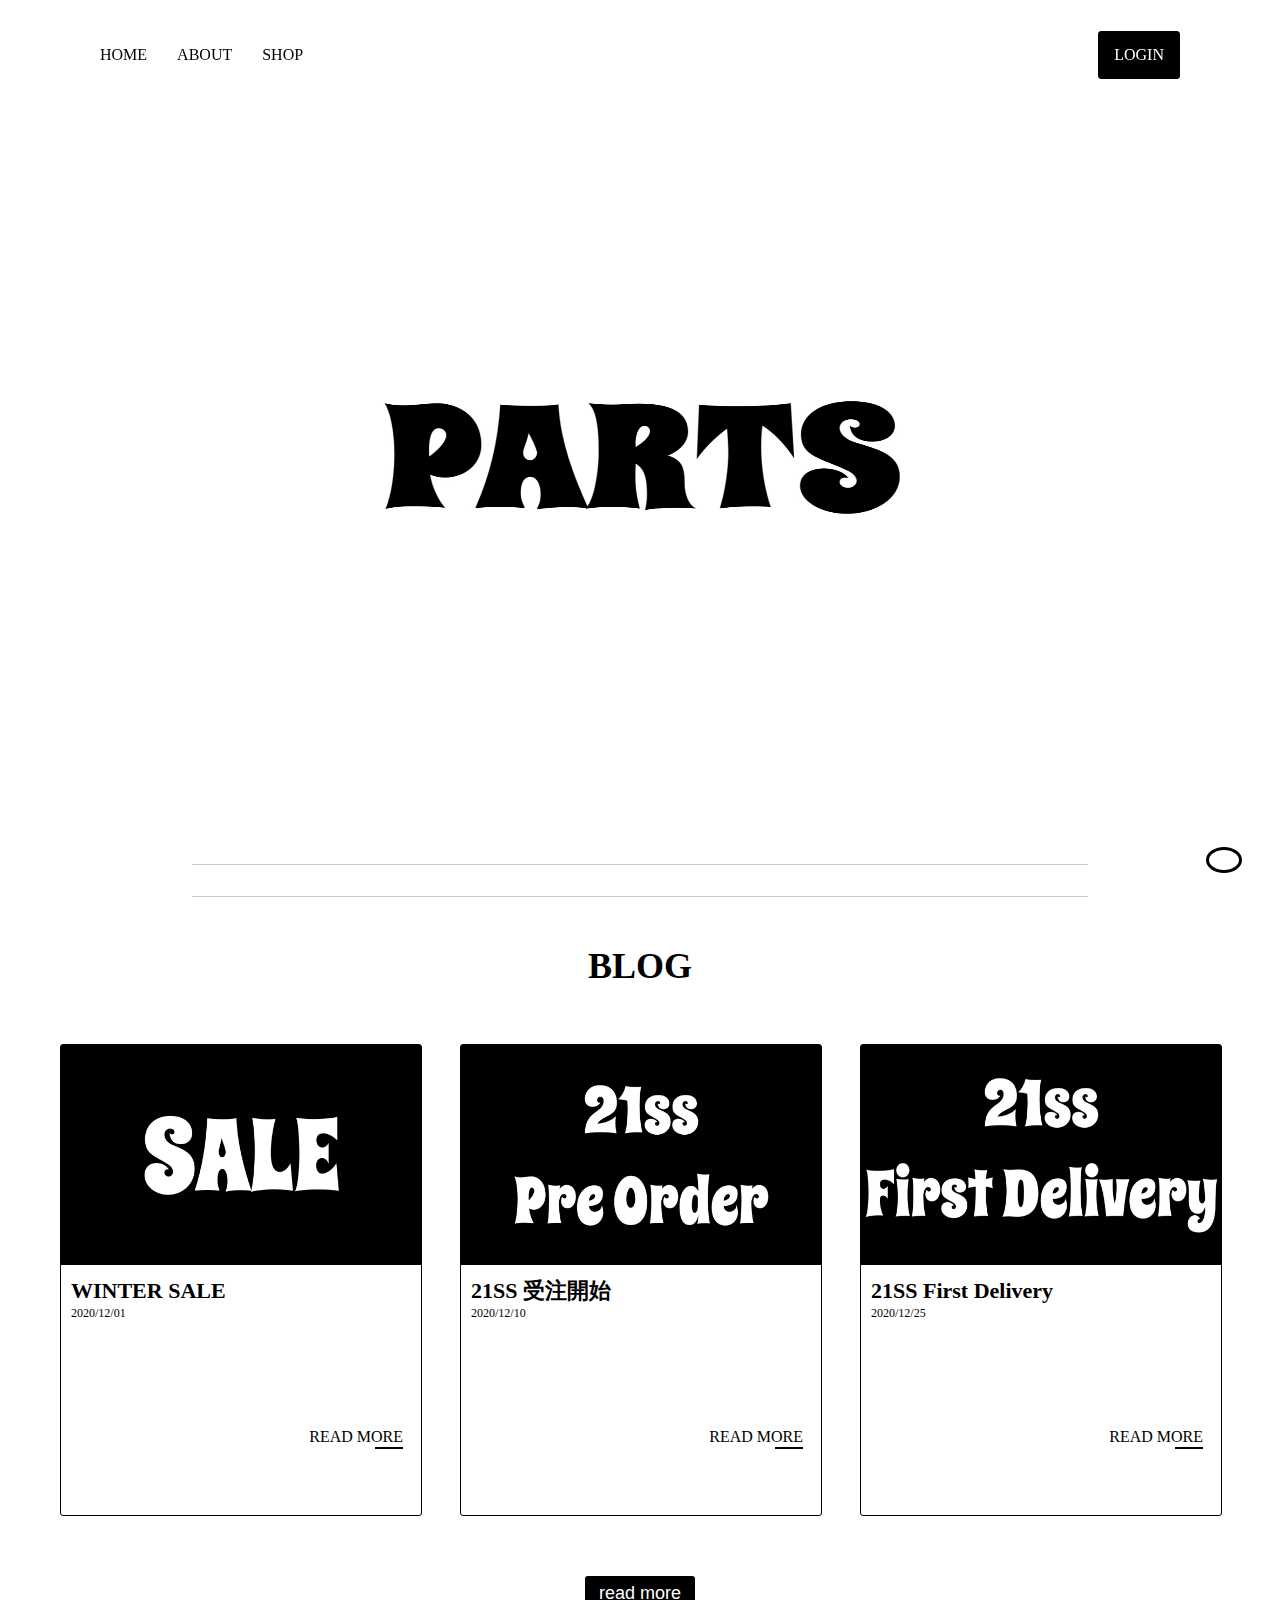
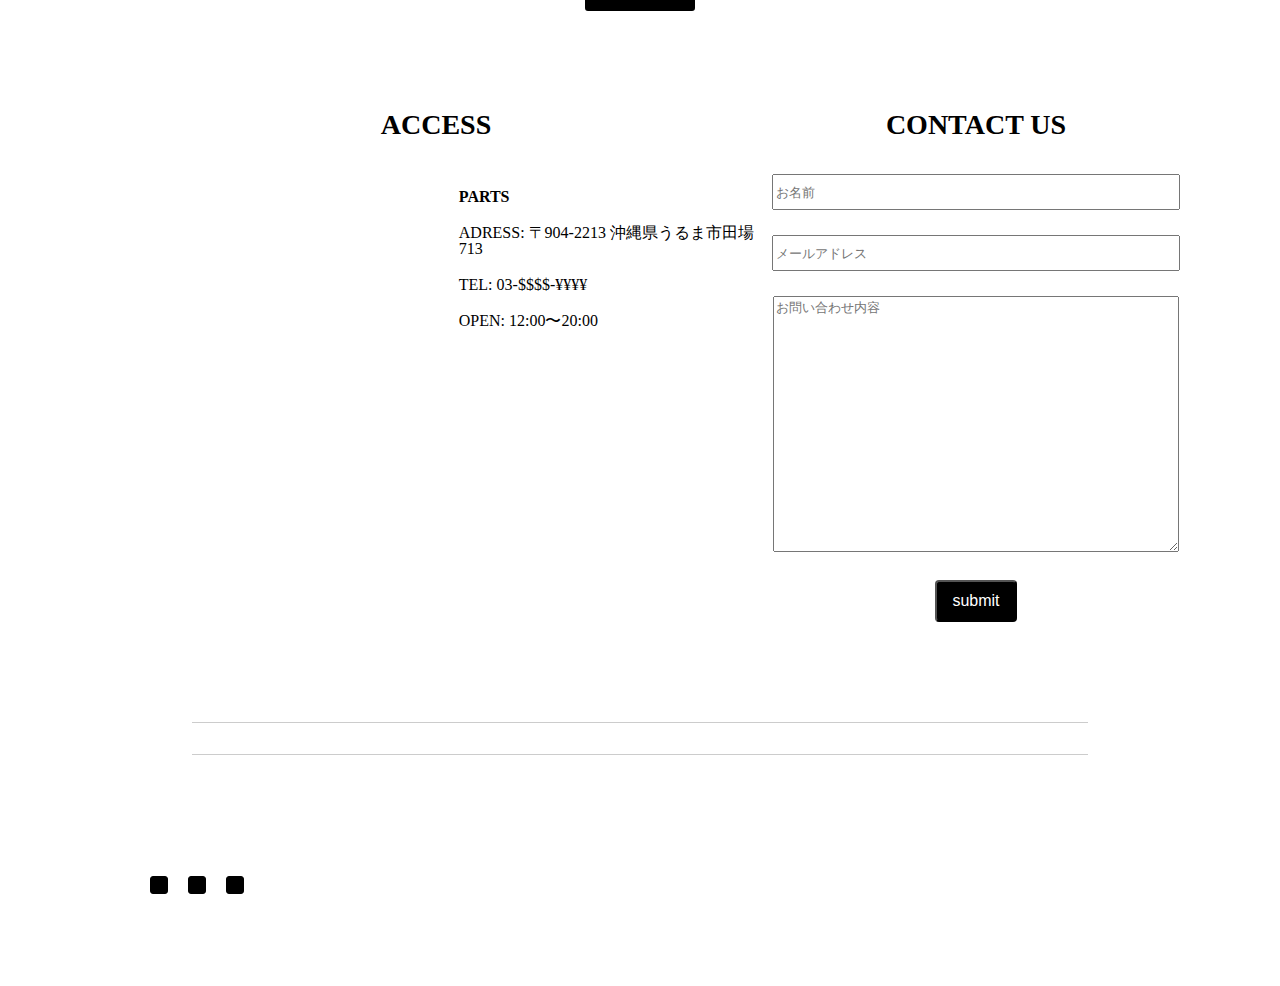
<file: index.html>
<!DOCTYPE html>
<html lang="ja">
<head>
    <meta charset="UTF-8">
    <meta name="viewport" content="width=device-width, initial-scale=1.0">
    <title>PARTS</title>
    <link rel="stylesheet" href="css/reset.css">
    <link rel="stylesheet" href="css/style.css">
    <link rel="stylesheet" href="https://use.fontawesome.com/releases/v5.15.1/css/all.css" integrity="sha384-vp86vTRFVJgpjF9jiIGPEEqYqlDwgyBgEF109VFjmqGmIY/Y4HV4d3Gp2irVfcrp" crossorigin="anonymous">
</head>
<body>
    <div class="wrapper">

        <!-- header -->
        <header>
            <!-- header left -->
            <div class="header-left">
                <nav>
                    <ul class="nav-item">
                        <li><a href="index.html">HOME</a></li>
                        <li><a href="about/about.html">ABOUT</a></li>
                        <li><a href="shop/shop.html">SHOP</a></li>
                    </ul>
                </nav>
            </div>
            <!-- header right -->
            <div class="header-right">
                <a class="btn login-btn">LOGIN</a>
            </div>
            <!-- hamburger -->
            <p id="hamburger-btn" class="js-hamburger hamburger">
                <span></span>
            </p>
            <!-- drawer -->
            <div id="drawer-bg">
                <ul>
                    <li><a href="#" class="login">LOGIN</a></li>
                    <li><a href="index.html">HOME</a></li>
                    <li><a href="about/about.html">ABOUT</a></li>
                    <li><a href="shop/shop.html">SHOP</a></li>
                </ul>
            </div>
        </header>
        <!-- /header -->


        <!-- main-logo -->
        <main>
            <div class="main-logo">
                <p class="main-img"><img src="img/phonto.JPG" alt="PARTS"></p>
            </div>
        </main>
        <!-- /main-logo -->


        <!-- blog -->
        <hr>
        <hr>
        <article>
            <h1 class="title">BLOG</h1>
            <div class="column">
                <section class="blog-content shadow">
                    <p><img src="img/phonto 8.JPG" alt="イメージ画像"></p>
                    <h2 class="blog-title">WINTER SALE</h2>
                    <p>2020/12/01</p>
                    <br>
                    <a href="#" class="read-more">READ MORE<br><span></span></a>
                </section>
                <section class="blog-content shadow">
                    <p><img src="img/phonto 9.JPG" alt="イメージ画像"></p>
                    <h2 class="blog-title">21SS 受注開始</h2>
                    <p>2020/12/10</p>
                    <br>
                    <a href="#" class="read-more">READ MORE<br><span></span></a>
                </section>
                <section class="blog-content shadow">
                    <p><img src="img/phonto 10.JPG" alt="イメージ画像"></p>
                    <h2 class="blog-title">21SS First Delivery</h2>
                    <p>2020/12/25</p>
                    <br>
                    <a href="#" class="read-more">READ MORE<br><span></span></a>
                </section>
                <section class="blog-content shadow">
                    <p><img src="img/phonto 8.JPG" alt="イメージ画像"></p>
                    <h2 class="blog-title">WINTER SALE</h2>
                    <p>2020/12/01</p>
                    <br>
                    <a href="#" class="read-more">READ MORE<br><span></span></a>
                </section>
                <section class="blog-content shadow">
                    <p><img src="img/phonto 9.JPG" alt="イメージ画像"></p>
                    <h2 class="blog-title">21SS 受注開始</h2>
                    <p>2020/12/10</p>
                    <br>
                    <a href="#" class="read-more">READ MORE<br><span></span></a>
                </section>
                <section class="blog-content shadow">
                    <p><img src="img/phonto 10.JPG" alt="イメージ画像"></p>
                    <h2 class="blog-title">21SS First Delivery</h2>
                    <p>2020/12/25</p>
                    <br>
                    <a href="#" class="read-more">READ MORE<br><span></span></a>
                </section>
                <section class="blog-content shadow">
                    <p><img src="img/phonto 8.JPG" alt="イメージ画像"></p>
                    <h2 class="blog-title">WINTER SALE</h2>
                    <p>2020/12/01</p>
                    <br>
                    <a href="#" class="read-more">READ MORE<br><span></span></a>
                </section>
                <section class="blog-content shadow">
                    <p><img src="img/phonto 9.JPG" alt="イメージ画像"></p>
                    <h2 class="blog-title">21SS 受注開始</h2>
                    <p>2020/12/10</p>
                    <br>
                    <a href="#" class="read-more">READ MORE<br><span></span></a>
                </section>
                <section class="blog-content shadow">
                    <p><img src="img/phonto 10.JPG" alt="イメージ画像"></p>
                    <h2 class="blog-title">21SS First Delivery</h2>
                    <p>2020/12/25</p>
                    <br>
                    <a href="#" class="read-more">READ MORE<br><span></span></a>
                </section>
            </div>
            <button type="button" id="more-btn">read more</button>
            <button type="button" id="close-btn">^</button>
        </article>
        <!-- /blog -->

        
        <!-- access & contact -->
        <aside>
            <!-- access -->
            <div class="access">
                <h3 class="title">ACCESS</h3>
                <div class="access-content">
                    <iframe src="https://www.google.com/maps/embed?pb=!1m18!1m12!1m3!1d3574.7693866621885!2d127.86210396542214!3d26.36631998336595!2m3!1f0!2f0!3f0!3m2!1i1024!2i768!4f13.1!3m3!1m2!1s0x34e50ee4d616b7fb%3A0x55aae116837e9bf6!2z44GG44KL44G-5biC56uL55Sw5aC05bCP5a2m5qCh!5e0!3m2!1sja!2sjp!4v1608092691627!5m2!1sja!2sjp" width="350" height="400" frameborder="0" style="border:0;" allowfullscreen="" aria-hidden="false" tabindex="0"></iframe>
                    <ul>
                        <li><strong>PARTS</strong></li>
                        <li>ADRESS: 〒904-2213 沖縄県うるま市田場713</li>
                        <li>TEL: 03-$$$$-¥¥¥¥</li>
                        <li>OPEN: 12:00〜20:00</li>
                    </ul>
                </div>
            </div>
            <!-- contact -->
            <div class="contact">
                <h3 class="title">CONTACT US</h3>
                <form>
                    <fieldset>
                        <input class="name" type="text" placeholder="お名前">
                    </fieldset>
                    <fieldset>
                        <input class="email" type="text" placeholder="メールアドレス">
                    </fieldset>
                    <fieldset>
                        <textarea class="inquiry" placeholder="お問い合わせ内容"></textarea>
                    </fieldset>	
                    <button>submit</button>
                </form>
            </div>
        </aside>
        <!-- /access & contact -->


        <!-- footer -->
        <hr>
        <hr>
        <footer>
            <!-- footer-left -->
            <div class="footer-left">
                <ul>
                    <li><a class="btn"><i class="fas fa-envelope fa-2x"></i></a></li>
                    <li><a class="btn"><i class="fas fa-info-circle fa-2x"></i></i></a></li>
                    <li><a class="btn"><i class="fas fa-code-branch fa-2x"></i></a></li>
                </ul>
            </div>
            <!-- footer-right -->
            <div class="footer-right">
                <ul>
                    <li><i class="fab fa-instagram-square fa-2x"></i></li>
                    <li><i class="fab fa-facebook-square fa-2x"></i></li>
                </ul>
            </div>
            <a id="return-top"><i class="fas fa-arrow-up fa-3x"></i></a>
        </footer>
        <!-- /footer -->


        <!-- logo-fade -->
        <!-- <div class="logo-fade">
            <p><img src="img/phonto.JPG" alt="PARTS"></p>
        </div> -->
        <!-- /logo-fade -->


        <!-- modal -->
        <div class="modal-content">
            <div class="modal-close">
                <span class="js-modal-close">×</span>
            </div>
            <form class="modal-form">
                <input class="modal-form-email" type="email" placeholder="メールアドレス">
                <input class="modal-form-password" type="password" placeholder="パスワード">
                <button id="js-modal-form-btn" class="modal-form-btn register">LOGIN</button>
            </form>
            <p><a>※新規登録はこちらから</a></p>
        </div>
        <div id="modal-bg" class="js-modal-close"></div>
        <!-- /modal -->

    </div>
    <!-- js -->
    <script defer src="https://ajax.googleapis.com/ajax/libs/jquery/3.3.1/jquery.min.js"></script>
    <script defer src="js/main.js"></script>
</body>
</html>
</file>
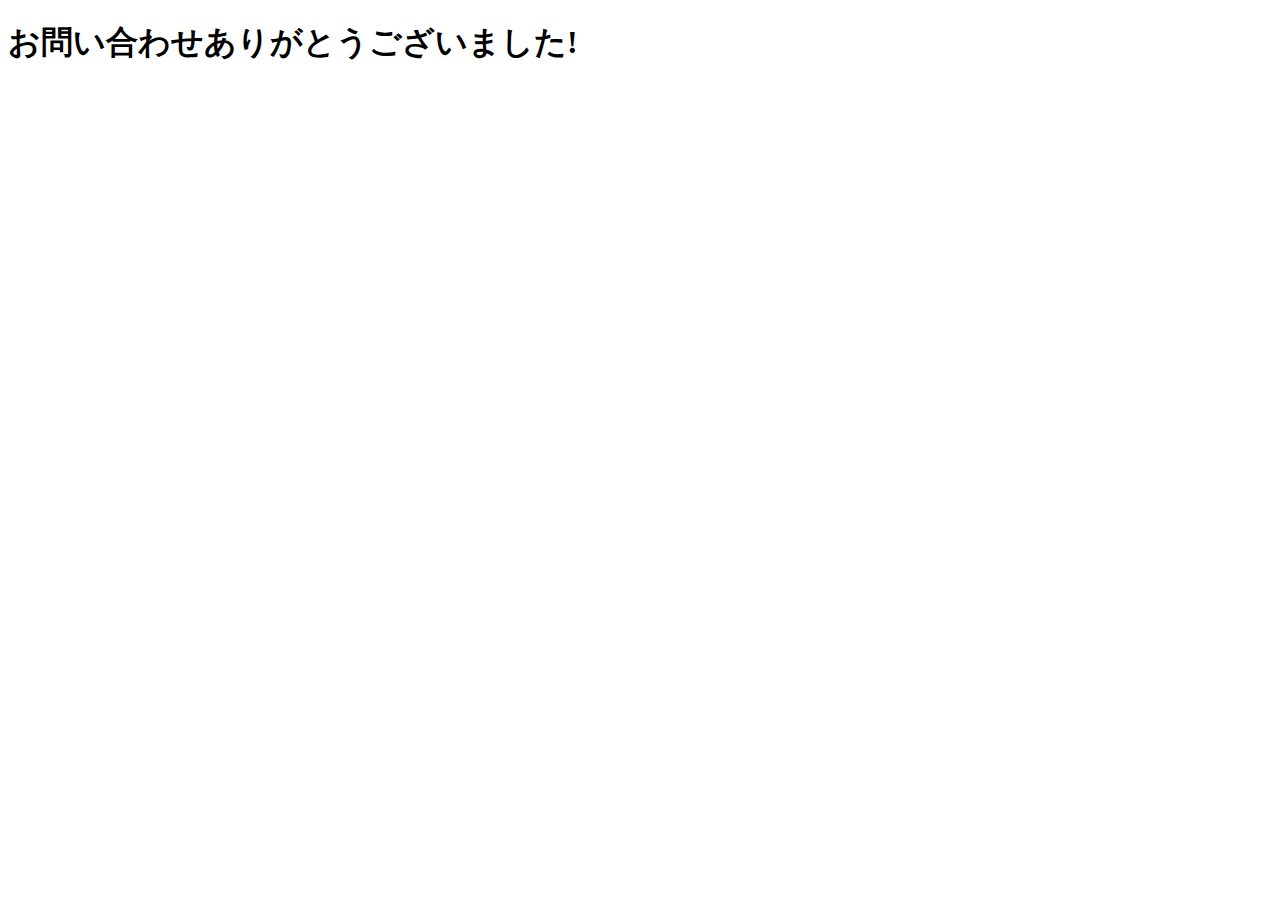
<file: thanks.html>
<!DOCTYPE html>
<html lang="ja">
<head>
    <meta charset="UTF-8">
    <meta name="viewport" content="width=device-width, initial-scale=1.0">
    <title>Document</title>
</head>
<body>
    <h1>お問い合わせありがとうございました!</h1>
</body>
</html>
</file>
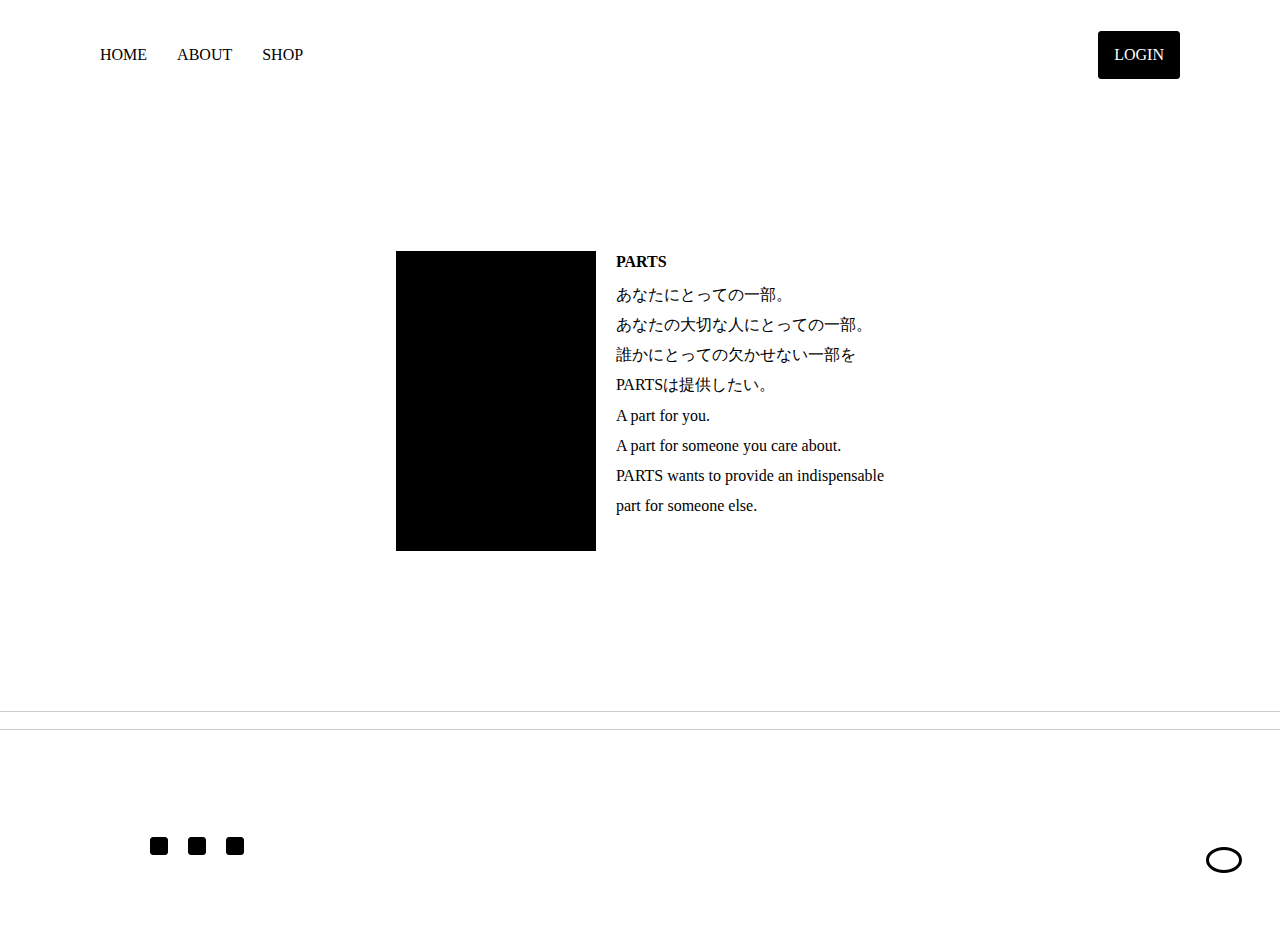
<file: about/about.html>
<!DOCTYPE html>
<html lang="en">
<head>
    <meta charset="UTF-8">
    <meta name="viewport" content="width=device-width, initial-scale=1.0">
    <title>PARTS ABOUT</title>
    <link rel="stylesheet" href="../css/reset.css">
    <link rel="stylesheet" href="about.css">
    <link rel="stylesheet" href="https://use.fontawesome.com/releases/v5.15.1/css/all.css" integrity="sha384-vp86vTRFVJgpjF9jiIGPEEqYqlDwgyBgEF109VFjmqGmIY/Y4HV4d3Gp2irVfcrp" crossorigin="anonymous">
</head>
<body>
    <!-- header -->
    <header>
        <!-- header left -->
        <div class="header-left">
            <nav>
                <ul class="nav-item">
                    <li><a href="../index.html">HOME</a></li>
                    <li><a href="about/about.html">ABOUT</a></li>
                    <li><a href="../shop/shop.html">SHOP</a></li>
                </ul>
            </nav>
        </div>
        <!-- header right -->
        <div class="header-right">
            <a class="btn login-btn">LOGIN</a>
        </div>
        <!-- hamburger -->
        <p id="hamburger-btn" class="js-hamburger hamburger">
            <span></span>
        </p>
        <!-- drawer -->
        <div id="drawer-bg">
            <ul>
                <li><a href="#" class="login">LOGIN</a></li>
                <li><a href="../index.html">HOME</a></li>
                <li><a href="about/about.html">ABOUT</a></li>
                <li><a href="../shop/shop.html">SHOP</a></li>
            </ul>
        </div>
    </header>
    <!-- /header -->

    <!-- main -->
    <div class="about">
        <p><img src="../img/phonto 2.PNG" alt="真っ黒な画像"></p>
        <div class="text">
            <h3>PARTS</h3>
            <p>
                あなたにとっての一部。<br>
                あなたの大切な人にとっての一部。<br>
                誰かにとっての欠かせない一部を<br>
                PARTSは提供したい。<br>
                A part for you.<br>
                A part for someone you care about.<br>
                PARTS wants to provide an indispensable <br>
                part for someone else.
            </p>
        </div>
    </div>
    <!-- /main -->

    <!-- footer -->
    <hr>
        <hr>
        <footer>
            <!-- footer-left -->
            <div class="footer-left">
                <ul>
                    <li><a class="btn"><i class="fas fa-envelope fa-2x"></i></a></li>
                    <li><a class="btn"><i class="fas fa-info-circle fa-2x"></i></a></li>
                    <li><a class="btn"><i class="fas fa-code-branch fa-2x"></i></a></li>
                </ul>
            </div>
            <!-- footer-right -->
            <div class="footer-right">
                <ul>
                    <li><i class="fab fa-instagram-square fa-2x"></i></li>
                    <li><i class="fab fa-facebook-square fa-2x"></i></li>
                </ul>
            </div>
            <a id="return-top"><i class="fas fa-arrow-up fa-3x"></i></a>
        </footer>
    <!-- /footer -->

    <!-- modal -->
    <div class="modal-content">
        <div class="modal-close">
            <span class="js-modal-close">×</span>
        </div>
        <form class="modal-form">
            <input class="modal-form-email" type="email" placeholder="メールアドレス">
            <input class="modal-form-password" type="password" placeholder="パスワード">
            <button id="js-modal-form-btn" class="modal-form-btn register">LOGIN</button>
        </form>
        <p><a>※新規登録はこちらから</a></p>
    </div>
    <div id="modal-bg" class="js-modal-close"></div>
    <!-- /modal -->

    <!-- js -->
    <script defer src="https://ajax.googleapis.com/ajax/libs/jquery/3.3.1/jquery.min.js"></script>
    <script defer src="../js/main.js"></script>
</body>
</html>
</file>
<file: css/style.css>
/* header */
header {
    height: 100px;
    width: 100%;
    display: flex;
    justify-content: space-between;
    padding: 5px 0;
    background-color: rgba(255, 255, 255, .8);
    align-items: center;
    position: fixed;
    margin-top: -300px;
    z-index: 1;
}
/* header-left */
.header-left {
    display: flex;
    justify-content: center;
    margin-left: 70px;
}

.header-left nav {
    margin: auto 0;
}

.header-left .nav-item {
    display: flex;
}

.nav-item li {
    margin-left: 30px;
}

.nav-item li:hover {
    border-bottom: solid 1px #000;
}

/* header-right */
.header-right {
    display: flex;
    justify-content: center;
    align-items: center;
}

.header-right a {
    margin-right: 100px;
}

.btn {
    color: #fff;
    background-color: #000;
    border: solid 1px #000;
    padding: 8px 8px;
    display: inline-block;
    border-radius: 3px;
    text-decoration: none;
}

.btn:hover {
  color: #000;
  background-color: #fff;
  cursor: pointer;
  transition: all 0.7s ease;
}

.login-btn {
    padding: 15px 15px;
}

.nav-item a,
#drawer-bg a {
  color: #000;
  text-decoration: none;
}

/* hamburger */
.hamburger {
    width: 36px;
    height: 30px;
    margin: 40px 50px 10px auto;
    display: none;
  }
  
  .hamburger span:after,
  .hamburger span:before {
    content: "";
    position: absolute;
    left: 0;
    top: -13px;
  }
  
  .hamburger span:after {
    top: 13px;
  }
  
  .hamburger span {
    position: relative;
    display: block;
  }
  
  .hamburger span,
  .hamburger span:after,
  .hamburger span:before {
    width: 100%;
    height: 6px;
    background-color: #000;
    transition: all 0.5s; 
    backface-visibility: hidden;
    border-radius: 2px;
  }
  
  .hamburger.on span {
    background-color: transparent;
  }
  
  .hamburger.on span:before {
    transform: rotate(45deg) translate(10px, 10px);
  }
  
  .hamburger.on span:after {
    transform: rotate(-45deg) translate(8px, -9px);
  }
/* drawer */
  #drawer-bg {
    display: none;
    position: fixed;
    z-index: 1;
    top: 70px;
    right: 0;
    bottom: 0;
    left: 0;
    background-color: rgba(255, 255, 255, .9);
    color: #000;
  }
  
  #drawer-bg ul {
    text-align: center;
  }
  
  #drawer-bg li {
    font-size: 22px;
    margin-bottom: 35px;
  }
  
  #drawer-bg li:last-child {
    margin-bottom: 0;
  }
  #drawer-bg li:first-child {
    margin-top: 35px;
  }
/* /header */

/* main-logo */
main {
  margin: 300px auto 250px;
}

.main-img {
  display: flex;
  justify-content: space-around;
  transition: all 7s ease;
}

.main-img img {
  height: 314px;
  width: 717px;
}

.main-img .hide {
  opacity: 0;
}
/* /main-logo */

/* blog */
hr {
  width: 70%;
  margin: 30px auto;
}

.title {
  text-align: center;
  font-size: 36px;
  margin-top: 50px;
  margin-bottom: 20px;
}

.column {
  display: grid;
  grid-template-columns: 360px 360px 360px;
  justify-content: space-around;
  padding: 40px;
}

.blog-content {
  width: 360px;
  height: 470px;
  margin-bottom: 20px;
  position: relative;
  border: solid 1px ;
  border-radius: 3px;
}

.blog-title {
  font-size: 22px;
  padding-left: 10px;
}

.blog-content img {
  width: 360px;
  height: 220px;
}

.blog-content p {
  margin-bottom: 15px;
  font-size: 12px;
}

.blog-content p:nth-of-type(2) {
  margin-top: 5px;
  padding-left: 10px;
}

.read-more {
  position: absolute;
  right: 5%;
  bottom: 15%;
  text-decoration: none;
  color: #000;
}

.read-more span {
  background-color: #000;
  height: 2px;
  display: block;
  position: absolute;
  width: 30%;
  bottom: -30%;
  right: 0;
}

article button {
  display: flex;
  justify-content: center;
  align-items: center;
  margin: 0 auto;
  height: 35px;
  width: 110px;
  padding: 1px 5px;
  border: solid 2px #000;
  border-radius: 3px;
  background-color: #000;
  color: #fff;
  font-size: 18px;
}

article button:hover {
  background-color: #fff;
  color: #000;
}

article button:last-child {
  display: none;

}

/* shadow */
.shadow {
  display: inline-block;
  transition: all .6s ease-in-out;
}

.shadow img {
  display: block;
  margin-right: -15px;
}

.shadow:hover {
  box-shadow: 1px 1px 12px rgba(0, 0, 0, .45);
}
/* /shadow */
/* /blog */

/* access & contact */
aside {
  display: flex;
  justify-content: space-around;
  margin: 50px 100px 100px;
}

aside .title {
  font-size: 28px;
}
/* access */
.access {
  align-items: center;
}

.access-content {
  display: flex;
  margin-top: 30px;
}

.access-content li {
  margin-top: 20px;
  padding-left: 15px;
}

iframe {
  z-index: 0;
  -webkit-filter: grayscale(100%);
  -moz-filter: grayscale(100%);
  -ms-filter: grayscale(100%);
  -o-filter: grayscale(100%);
  filter: grayscale(100%);
  -webkit-transition: all 0.7s ease;
  -moz-transition: all 0.7s ease;
  -o-transition: all 0.7s ease;
  transition: all  0.7s ease;
}

iframe:hover {
  -webkit-filter: grayscale(0%);
  -moz-filter: grayscale(0%);
  -ms-filter: grayscale(0%);
  -o-filter: grayscale(0%);
  filter: grayscale(0%);
}
/* /access */

/* contact */
.contact {
  text-align: center;
}

.contact fieldset {
  margin-bottom: 25px;
}

.contact fieldset:first-child {
  margin-top: 35px;
}

fieldset .name,
fieldset .email {
  width: 400px;
  height: 30px;
}

fieldset .inquiry {
  width: 400px;
  height: 250px;
}

.contact button {
  color: #fff;
  background-color: #000;
  font-size: 16px;
  border-radius: 4px;
  padding: 10px 15px;
}

.contact button:hover {
  color: #000;
  background-color: #fff;
  cursor: pointer;
  transition: all 0.7s ease;
}
/* /contact */
/* /access & contact */

/* footer */
footer {
    height: 200px;
    display: flex;
    justify-content: space-between;
    align-items: center;
}

footer ul {
    display: flex;
}

/* footer-left */
.footer-left {
    margin-left: 150px;
}

.footer-left li {
    margin-left: 20px;
}

.footer-left li:first-child {
    margin-left: 0;
}

/* footer-right */
.footer-right {
    margin-right: 150px;
}
.footer-right li {
    margin-right: 40px;
    color: #778899;
}

/* return top */
#return-top {
  position: fixed;
  bottom: 3%;
  right: 3%;
  padding: 10px 15px;
  border: solid 3px #000;
  border-radius: 50%;
}

#return-top:hover {
  color: #fff;
  background-color: #000;
  cursor: pointer;
  transition: all 0.7s ease;
}
/* /return top */

/* logo-fade */
.logo-fade{
	background: #FFF;
	position: fixed;
	top: 0;
	left: 0;
	height: 100%;
	width: 100%;
	z-index: 999;
}
.logo-fade p {
	position: fixed;
	left: 50%;
	top: 50%;
	transform: translate(-50%, -50%);
	display: none;
	z-index: 9999;
}
/* /logo-fade */
/* /footer */

/* modal */
#modal-bg {
	display: none;
	position: fixed;
	top: 0;
	right: 0;
	bottom: 0;
	left: 0;
	background-color: rgba(0,0,0, .5);
	z-index: 100;
}

.modal-content {
	display: none;
	position: fixed;
	top: 50%;
	left: 50%;
	margin-top: -150px;
	margin-left: -200px;
	padding: 20px;
	height: 300px;
	width: 400px;
	background-color: #fff;
	border-radius: 10px;
	z-index: 101;
}

.modal-close {
	display: flex;
	justify-content: flex-end;
	font-size: 30px;
}

.modal-close > span {
	cursor: pointer;
}

.modal-form {
	display: flex;
	flex-direction: column;
	align-items: center;
	justify-content: space-around;
	height: 90%;
}

.modal-form-email,
.modal-form-password {
	width: 90%;
	height: 50px;
}

.modal-form-btn {
	padding: 10px 50px;
	cursor: pointer;
  color: #fff;
  background-color: #000;
	font-weight: bold;
	font-size: 16px;
	border-radius: 2px;
}

.modal-form-btn:hover {
  color: #000;
  background-color: #FFF;
  cursor: pointer;
  transition: all 0.7s ease;
}

.modal-content P {
  text-align: center;
}

.modal-content a {
  border-bottom: solid 1px #000;
}
/* /modal */


/* responsive */
@media screen and (max-width: 767px) {
  body {
    min-width: 375px;
    max-width: 767px;
  }

  /* header */
  header {
    height: 80px;
    width: 100%;
  }

  .btn {
    font-size: 12px;
  }

  .header-left {
    margin-left: 50px;
  }

  .header-left nav {
    display: none;
  }

  .header-right {
    margin-left: 30px;
  }

  .header-right .login-btn {
    display: none;
  }

  /* hamburger */
  .hamburger {
    display: block;
  }

  /* drawer */

  /* main-logo */
  .main-img img {
    width: 350px;
    height: 150px;
    z-index: 0;
  }

  /* blog */
  .title {
    margin-bottom: 0;
    font-size: 26px;
  }

  .column {
    display: flex;
    flex-direction: column;
    align-items: center;
    padding: 20px;
  }

  .blog-content {
    font-size: 22px;
    width: 300px;
    height: 400px;
    font-size: 18px;
  }

  .blog-content img {
    height: 200px;
    width: 300px;
  }

  .blog-title {
    font-size: 18px;
  }

  .read-more {
    bottom: 7%;
  }

  /* access & contact */
  aside {
    display: flex;
    flex-direction: column;
    justify-content: start;
    margin: 50px 0 100px;
  }

  aside .title {
    font-size: 24px;
  }

  /* access */
  .access-content {
    flex-direction: column;
    align-items: center;
  }

  .access-content li {
    font-size: 12px;
    margin-top: 10px;
    padding-left: 0;
  }

  .access-content iframe {
    height: 300px;
    width: 250px;
  }

  /* contact */
  .contact {
    margin-top: 30px;
  }

  .contact fieldset:first-child {
    margin-top: 15px;
  }

  fieldset .name,
  fieldset .email {
    width: 300px;
  }

  fieldset .inquiry {
    width: 300px;
    height: 200px;
  }

  .contact button {
    font-size: 12px;
    padding: 5px 10px;
  }

  /* footer */
  footer {
    justify-content: space-around;
    flex-direction: column-reverse;
    height: 150px;
  }

  .footer-right {
    margin-right: 0;
  }

  .footer-right li:last-child {
    margin-right: 0;
  }

  .footer-left {
    margin-left: 0;
  }

  #return-top {
    padding: 3px 6px;
    font-size: 10px;
  }

  /* modal */
  .modal-content {
    width: 300px;
    height: 250px;
    margin-left: -170px;
  }

}
/* /responsive */
</file>
<file: about/about.css>
/* header */
header {
    height: 100px;
    width: 100%;
    display: flex;
    justify-content: space-between;
    padding: 5px 0;
    background-color: rgba(255, 255, 255, .8);
    align-items: center;
}

/* header-left */
.header-left {
    display: flex;
    justify-content: center;
    margin-left: 70px;
}

.header-left nav {
    margin: auto 0;
}

.header-left .nav-item {
    display: flex;
}

.nav-item li {
    margin-left: 30px;
}

.nav-item li:hover {
    border-bottom: solid 1px #000;
}

/* header-right */
.header-right {
    display: flex;
    justify-content: center;
    align-items: center;
}

.header-right a {
    margin-right: 100px;
}

.btn {
    color: #fff;
    background-color: #000;
    border: solid 1px #000;
    padding: 8px 8px;
    display: inline-block;
    border-radius: 3px;
    text-decoration: none;
}

.btn:hover {
  color: #000;
  background-color: #fff;
  cursor: pointer;
  transition: all 0.7s ease;
}

.login-btn {
    padding: 15px 15px;
}

.nav-item a,
#drawer-bg a {
  color: #000;
  text-decoration: none;
}

/* hamburger */
.hamburger {
    width: 36px;
    height: 30px;
    margin: 40px 50px 10px auto;
    display: none;
  }
  
  .hamburger span:after,
  .hamburger span:before {
    content: "";
    position: absolute;
    left: 0;
    top: -13px;
  }
  
  .hamburger span:after {
    top: 13px;
  }
  
  .hamburger span {
    position: relative;
    display: block;
  }
  
  .hamburger span,
  .hamburger span:after,
  .hamburger span:before {
    width: 100%;
    height: 6px;
    background-color: #000;
    transition: all 0.5s; 
    backface-visibility: hidden;
    border-radius: 2px;
  }
  
  .hamburger.on span {
    background-color: transparent;
  }
  
  .hamburger.on span:before {
    transform: rotate(45deg) translate(10px, 10px);
  }
  
  .hamburger.on span:after {
    transform: rotate(-45deg) translate(8px, -9px);
  }

  /* drawer */
  #drawer-bg {
    display: none;
    position: fixed;
    z-index: 1;
    top: 70px;
    right: 0;
    bottom: 0;
    left: 0;
    background-color: rgba(255, 255, 255, .9);
    color: #000;
  }
  
  #drawer-bg ul {
    text-align: center;
  }
  
  #drawer-bg li {
    font-size: 22px;
    margin-bottom: 35px;
  }
  
  #drawer-bg li:last-child {
    margin-bottom: 0;
  }
  #drawer-bg li:first-child {
    margin-top: 35px;
  }
/* /header */


/* main */
.about {
  height: 65vh;
  display: flex;
  justify-content: center;
  align-items: center;
}

.about p img {
  height: 300px;
  width: 200px;
}

.about .text {
  margin-left: 20px;
  margin-top: -30px;
}

.text h3 {
  margin-bottom: 10px;
}

.text p {
  line-height: 0.8cm;
}
/* /main */


/* footer */
footer {
    height: 200px;
    display: flex;
    justify-content: space-between;
    align-items: center;
}

footer ul {
    display: flex;
}

/* footer-left */
.footer-left {
    margin-left: 150px;
}

.footer-left li {
    margin-left: 20px;
}

.footer-left li:first-child {
    margin-left: 0;
}

/* footer-right */
.footer-right {
    margin-right: 150px;
}
.footer-right li {
    margin-right: 40px;
    color: #778899;
}

/* return top */
#return-top {
  position: fixed;
  bottom: 3%;
  right: 3%;
  padding: 10px 15px;
  border: solid 3px #000;
  border-radius: 50%;
}

#return-top:hover {
  color: #fff;
  background-color: #000;
  cursor: pointer;
  transition: all 0.7s ease;
}
/* /return top */
/* /footer */

/* modal */
#modal-bg {
	display: none;
	position: fixed;
	top: 0;
	right: 0;
	bottom: 0;
	left: 0;
	background-color: rgba(0,0,0, .5);
	z-index: 100;
}

.modal-content {
	display: none;
	position: fixed;
	top: 50%;
	left: 50%;
	margin-top: -150px;
	margin-left: -200px;
	padding: 20px;
	height: 300px;
	width: 400px;
	background-color: #fff;
	border-radius: 10px;
	z-index: 101;
}

.modal-close {
	display: flex;
	justify-content: flex-end;
	font-size: 30px;
}

.modal-close > span {
	cursor: pointer;
}

.modal-form {
	display: flex;
	flex-direction: column;
	align-items: center;
	justify-content: space-around;
	height: 90%;
}

.modal-form-email,
.modal-form-password {
	width: 90%;
	height: 50px;
}

.modal-form-btn {
	padding: 10px 50px;
	cursor: pointer;
  color: #fff;
  background-color: #000;
	font-weight: bold;
	font-size: 16px;
	border-radius: 2px;
}

.modal-form-btn:hover {
  color: #000;
  background-color: #FFF;
  cursor: pointer;
  transition: all 0.7s ease;
}

.modal-content P {
  text-align: center;
}

.modal-content a {
  border-bottom: solid 1px #000;
}
/* /modal */


/* responsive */
@media screen and (max-width: 767px) {
  body {
    min-width: 375px;
    max-width: 767px;
  }

  /* header */
  header {
    height: 80px;
    width: 100%;
  }

  .btn {
    font-size: 12px;
  }

  .header-left {
    margin-left: 50px;
  }

  .header-left nav {
    display: none;
  }

  .header-right {
    margin-left: 30px;
  }

  .header-right .login-btn {
    display: none;
  }

  /* hamburger */
  .hamburger {
    display: block;
  }

  
  /* main */
  .about {
    flex-direction: column;
    margin: 100px auto;
    align-items: center;
  }

  .about .text {
    margin-top: 20px;
    text-align: center;
    margin-left: 0;
  }
  /* /main */
  
  
  /* footer */
  footer {
    justify-content: space-around;
    flex-direction: column-reverse;
    height: 150px;
  }

  .footer-right {
    margin-right: 0;
  }

  .footer-right li:last-child {
    margin-right: 0;
  }

  .footer-left {
    margin-left: 0;
  }

  #return-top {
    padding: 3px 6px;
    font-size: 10px;
  }

  /* modal */
  .modal-content {
    width: 300px;
    height: 250px;
    margin-left: -170px;
  }

}
/* /responsive */
</file>
